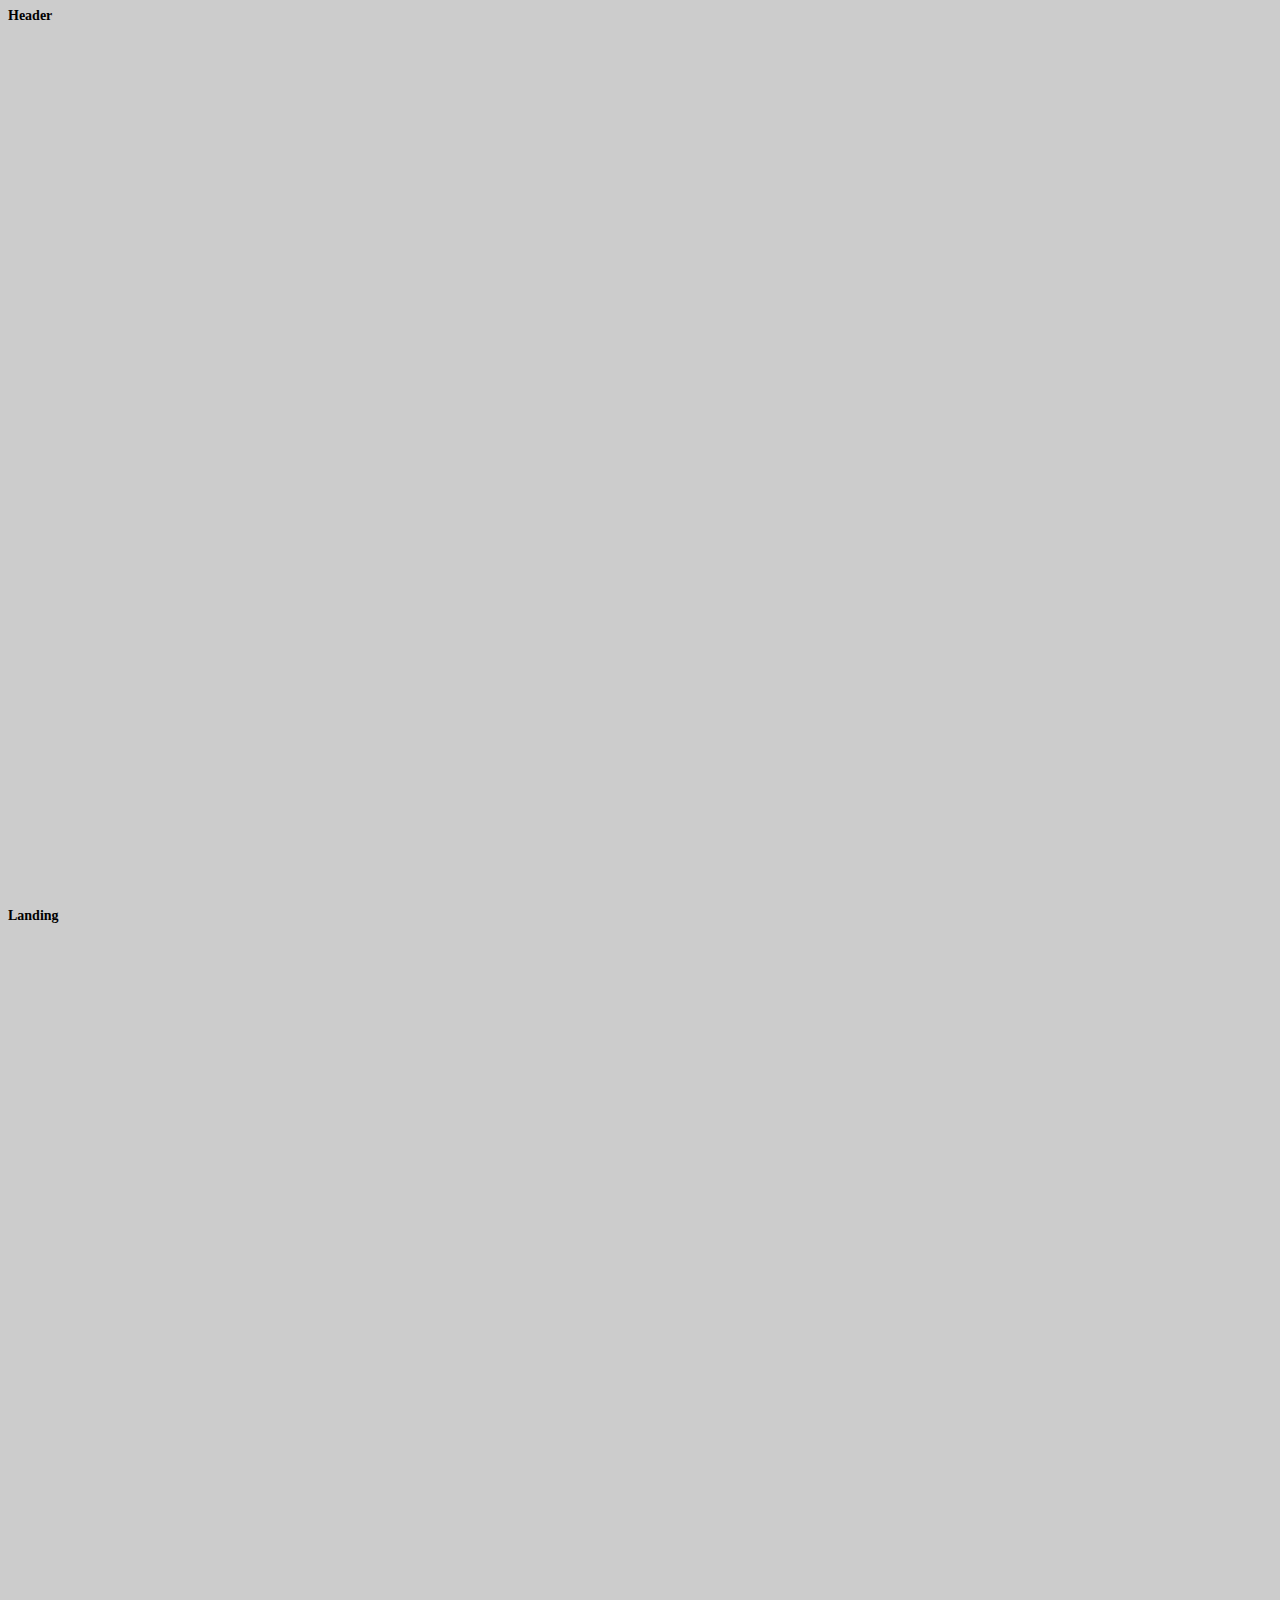
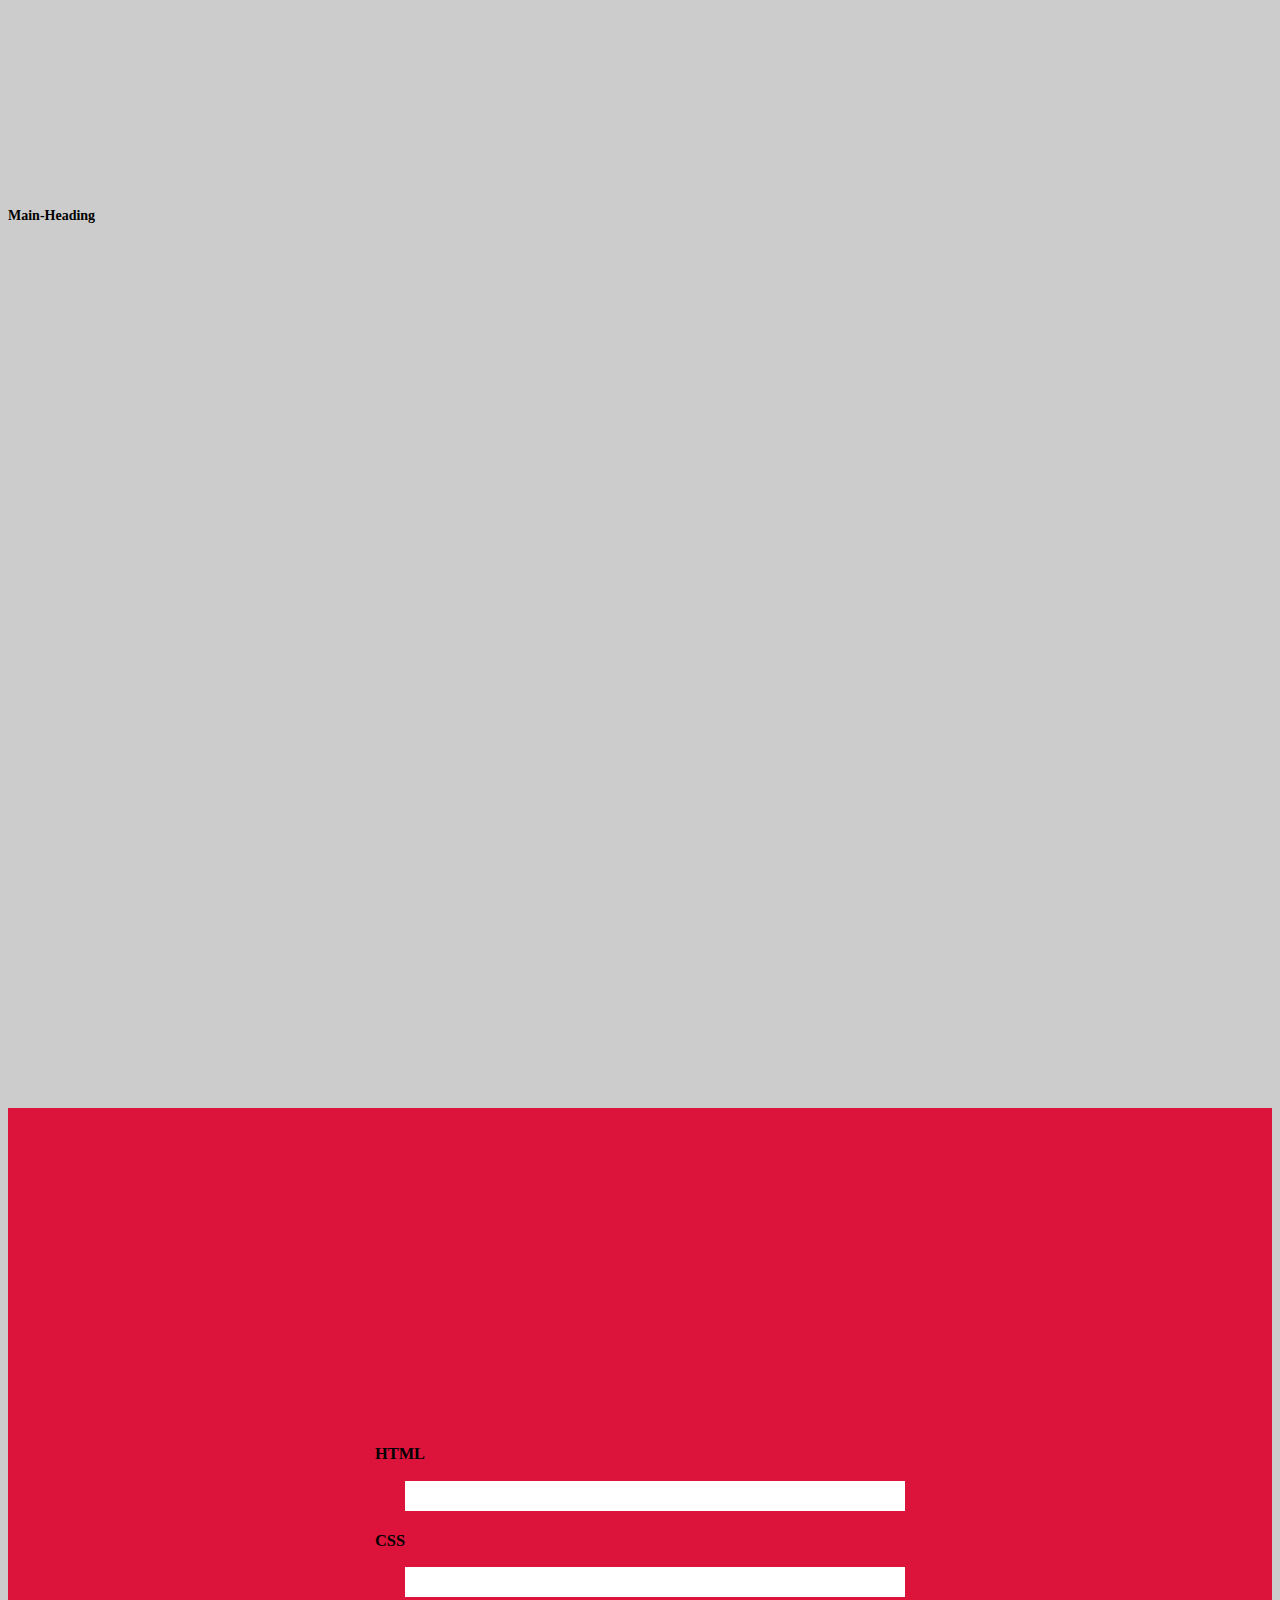
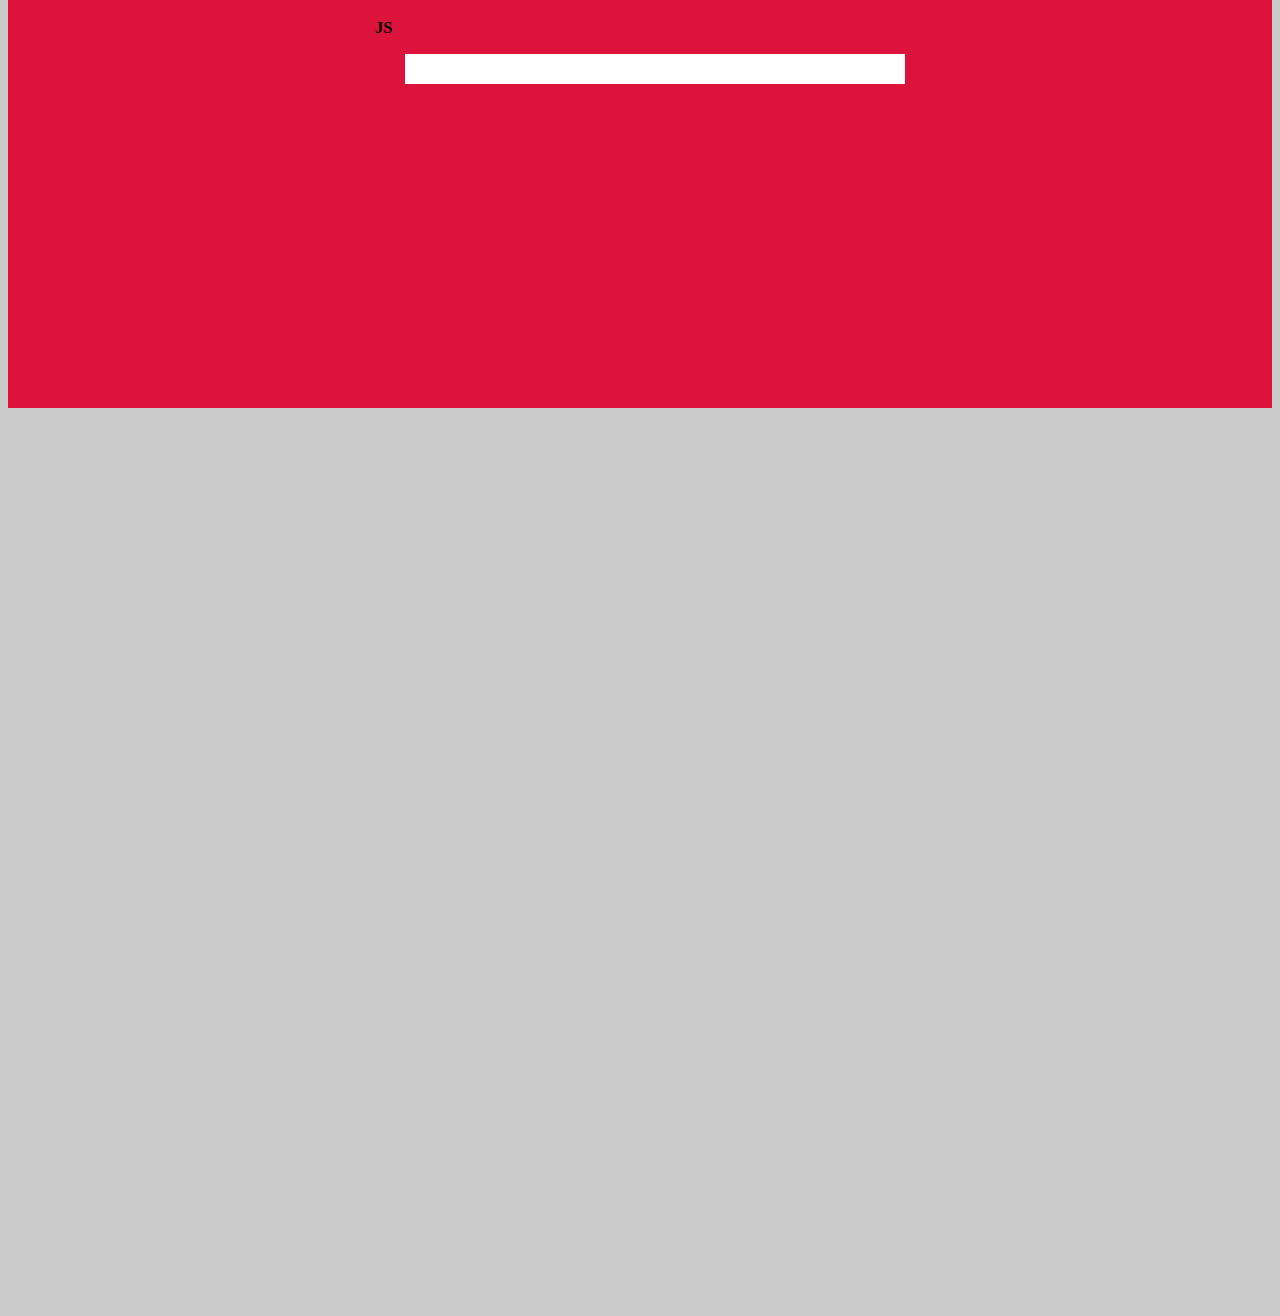
<file: Animate Width on Scrolling/index.html>
<!DOCTYPE html>
<html lang="en">
<head>
    <meta charset="UTF-8">
    <meta http-equiv="X-UA-Compatible" content="IE=edge">
    <meta name="viewport" content="width=device-width, initial-scale=1.0">
    <title>Increasing Nums on Scrlloing</title>
    <link rel="stylesheet" href="style.css">
</head>
<body>

    <section class="header">Header</section>
    <section class="landing">Landing</section>
    <section class="main-heading">Main-Heading</section>
    <section class="skills">
        <div class="row">   
                <h3>HTML</h3>
            <div class="progress-box">
         
                <span class="progress-bar" style="width: 0;" data-width="80%"></span>
            </div> 
        </div>
        <div class="row">
             <h3>CSS</h3>
            <div class="progress-box">
              
                <span class="progress-bar"style="width: 0;"  data-width="50%"></span>
            </div>  
        </div>
        <div class="row">
             <h3>JS</h3>
            <div class="progress-box">
             
                <span class="progress-bar" style="width: 0;"  data-width="70%"></span>
            </div>
        </div>
    
     
    </section>
    <section class="footer"></section>



    <script src="main.js"></script>
    
</body>
</html>
</file>
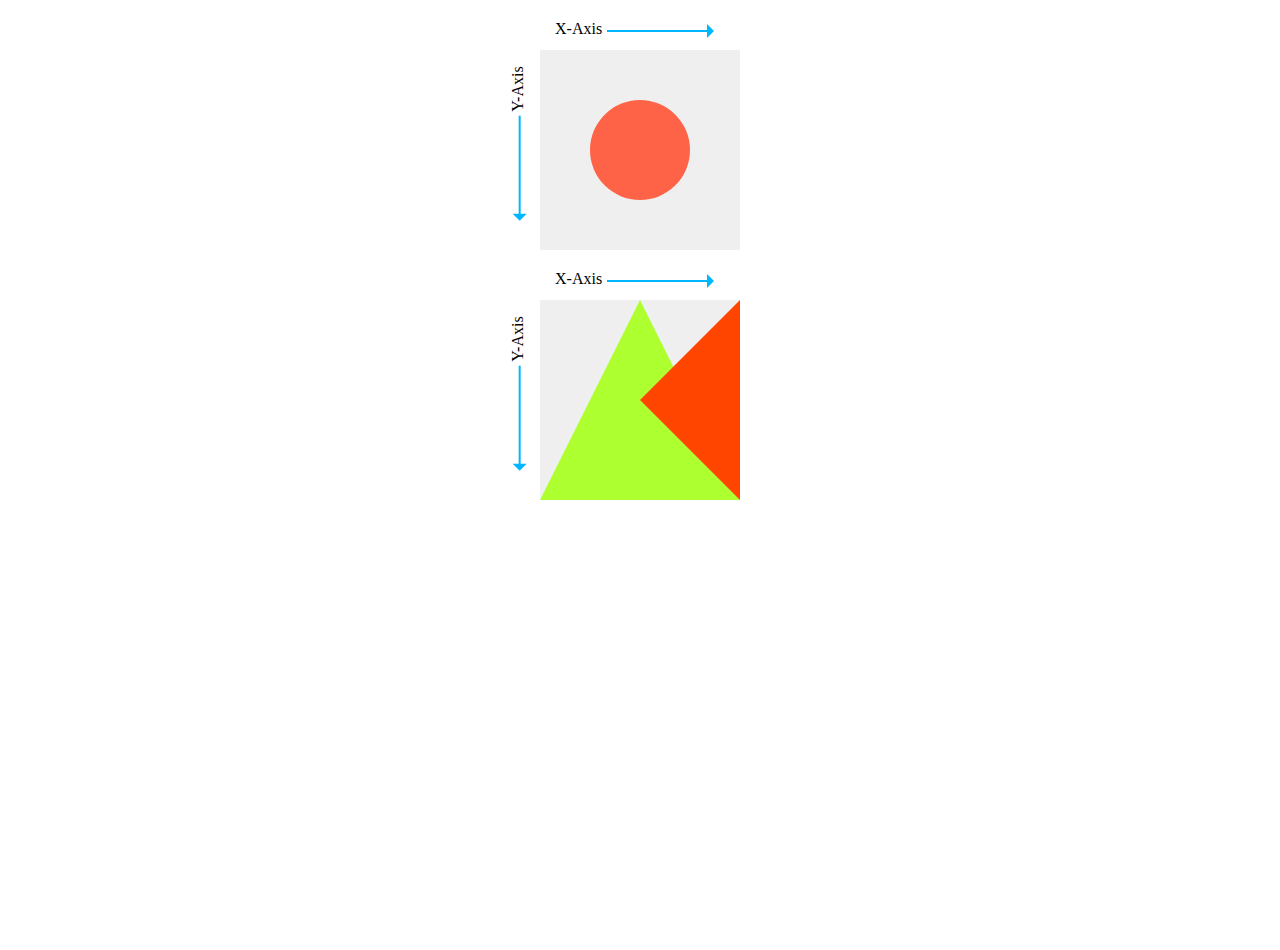
<file: clip Path/index.html>
<!DOCTYPE html>
<html lang="en">
<head>
    <meta charset="UTF-8">
    <meta http-equiv="X-UA-Compatible" content="IE=edge">
    <meta name="viewport" content="width=device-width, initial-scale=1.0">
    <title>Clip Path</title>
    <link rel="stylesheet" href="style.css">
</head>
<body>

    <div class="parent">
        <span class="x-ax" >X-Axis <span class="arrow"></span> </span>
        <span class="y-ax" >Y-Axis <span class="arrow"></span></span>
        <div class=" clip-main c1"></div>
    </div>
    <div class="parent">
        <span class="x-ax" >X-Axis <span class="arrow"></span> </span>
        <span class="y-ax" >Y-Axis <span class="arrow"></span></span>
        <div class="clip-main t1"></div>
        <div class="clip-main t2"></div>
    </div>


    <script src="main.js"></script>
    
</body>
</html>
</file>
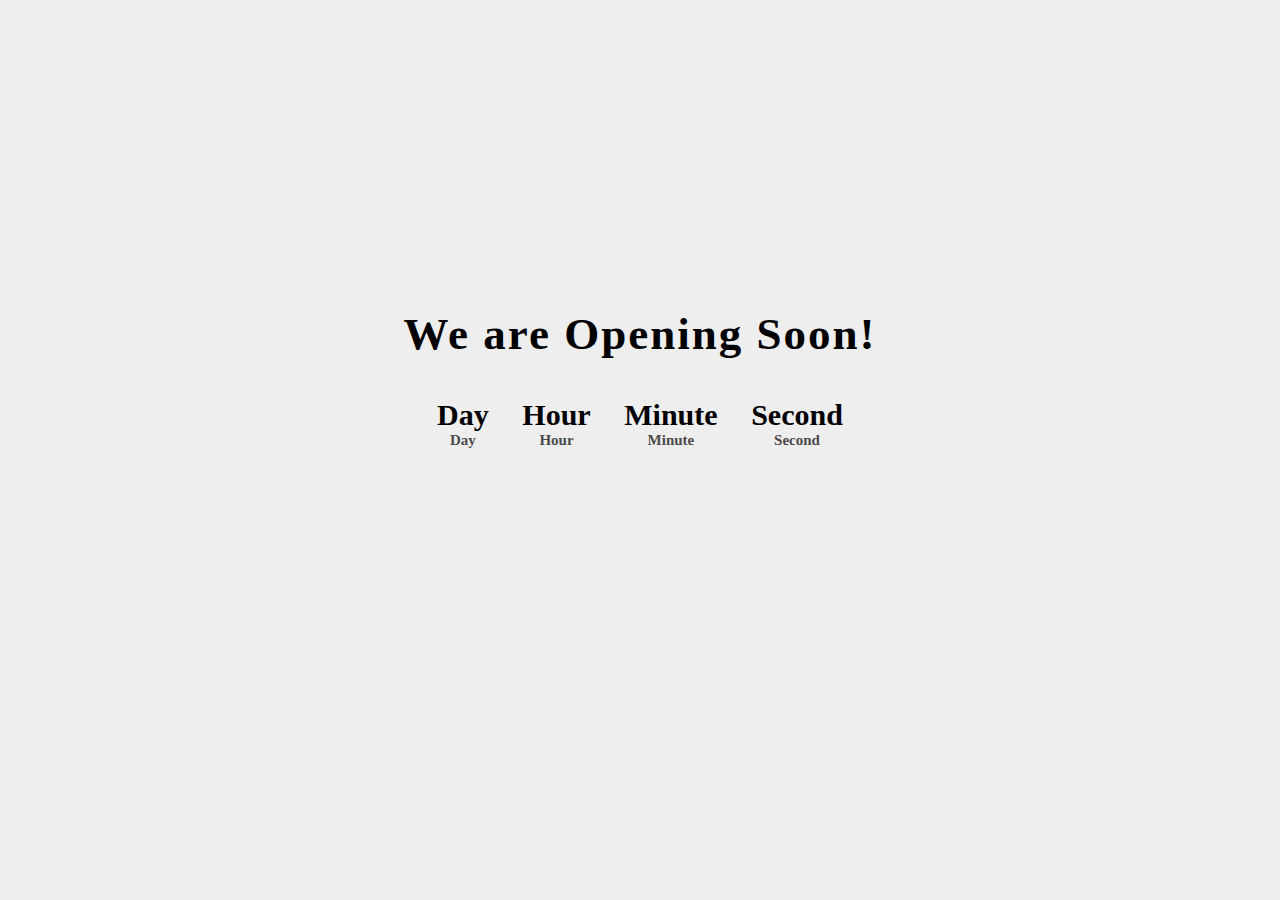
<file: CountDown to Reach Specific Date/index.html>
<!DOCTYPE html>
<html lang="en">
<head>
    <meta charset="UTF-8">
    <meta http-equiv="X-UA-Compatible" content="IE=edge">
    <meta name="viewport" content="width=device-width, initial-scale=1.0">
    <title>CountDown</title>
    <link rel="stylesheet" href="style.css">
</head>
<body>
   
    <div class="countdown-box">
        <h2>We are Opening Soon!</h2>
        <div class="countdown-detail">
            <div class="count-day">
                <span class="day">Day</span>
                <h3>Day</h3>
            </div>
            <div class="count-hour">
                <span class="hour">Hour</span>
                <h3>Hour</h3>
            </div>
            <div class="count-minute">
                <span class="minute">Minute</span>
                <h3>Minute</h3>
            </div>
            <div class="count-second">
                <span class="second">Second</span>
                <h3>Second</h3>
            </div>
        </div>
    </div>
 
    <script src="main.js"></script>
</body>
</html>
</file>
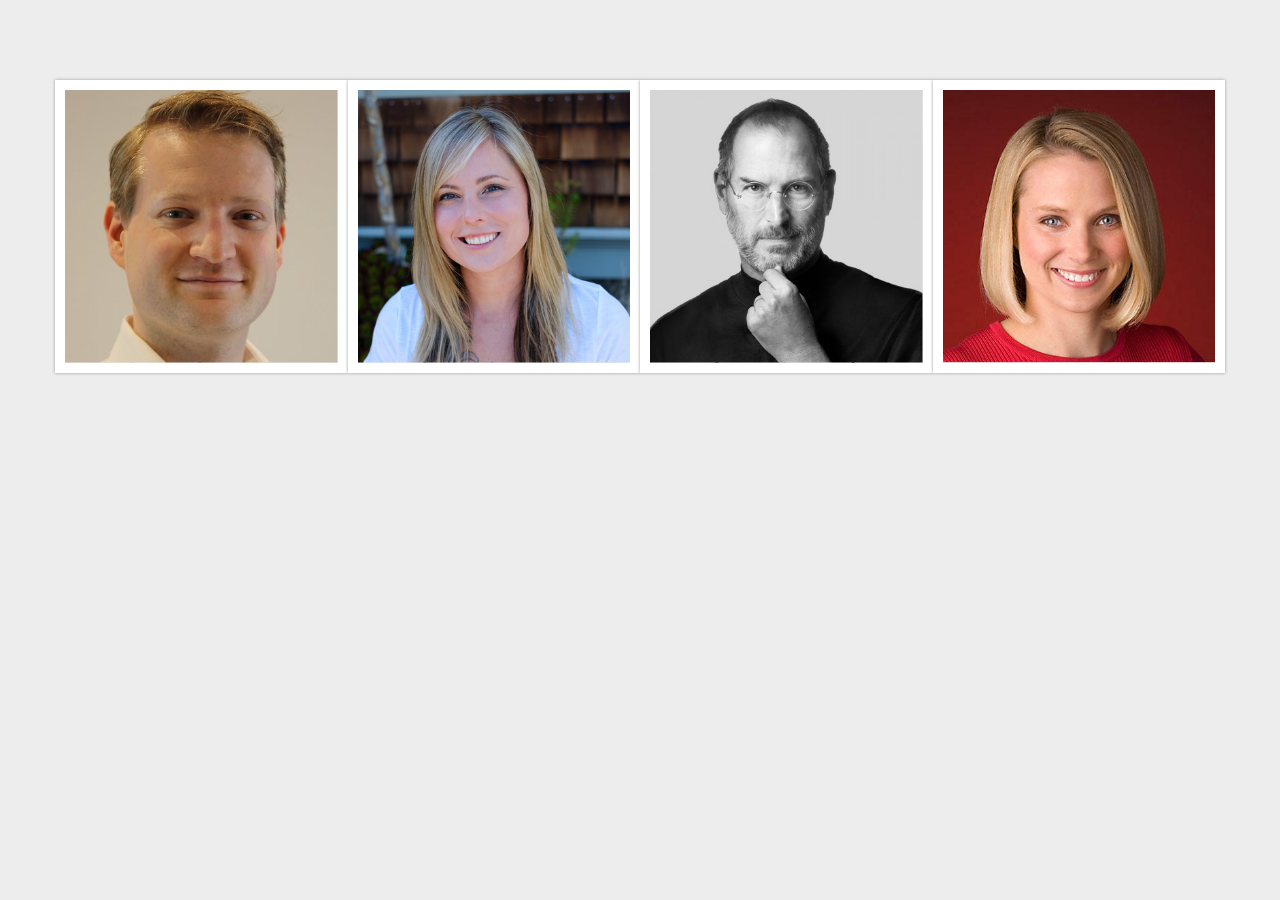
<file: Image hover effect/index.html>
<!DOCTYPE html>
<html lang="en">
<head>
    <meta charset="UTF-8">
    <meta http-equiv="X-UA-Compatible" content="IE=edge">
    <meta name="viewport" content="width=device-width, initial-scale=1.0">
    <title>Image hover effect</title>
    <!-- font awesome library -->
    <link rel="stylesheet" href="https://cdnjs.cloudflare.com/ajax/libs/font-awesome/6.0.0/css/all.min.css">
    <link rel="stylesheet" href="style.css">
</head>
<body>
    <div class="section">
        <div class="container">
            <div class="row">
                <!-- item start -->
                <div class="item">
                    <div class="item-inner">
                        <div class="img-box">
                            <img src="images/1.jpg" alt="img-1">
                            <img src="images/1.jpg" alt="img-1">
                            <img src="images/1.jpg" alt="img-1">
                            <img src="images/1.jpg" alt="img-1">
                            <!-- hidden img to make hover -->
                            <img src="images/1.jpg" class="visibility-hidden" alt="img-1">
                        </div>
                        <div class="info-box">
                            <h1>chris colyer</h1>
                            <p>Lorem ipsum dolor sit amet consectetur adipisicing elit. Ab, provident.</p>
                            <div class="social-links">
                                <a href="#"><i class="fab fa-facebook-f"></i></a>
                                <a href="#"><i class="fab fa-twitter"></i></a>
                                <a href="#"><i class="fab fa-instagram"></i></a>
                                <a href="#"><i class="fab fa-google-plus-g"></i></a>
                            </div>
                        </div>
                    </div>
                </div>
                <div class="item">
                    <div class="item-inner">
                        <div class="img-box">
                            <img src="images/2.png" alt="img-2">
                            <img src="images/2.png" alt="img-2">
                            <img src="images/2.png" alt="img-2">
                            <img src="images/2.png" alt="img-2">
                            <!-- hidden img to make hover -->
                            <img src="images/2.png" class="visibility-hidden" alt="img-2">
                        </div>
                        <div class="info-box">
                            <h1>leah culver</h1>
                            <p>Lorem ipsum dolor sit amet consectetur adipisicing elit. Ab, provident.</p>
                            <div class="social-links">
                                <a href="#"><i class="fab fa-facebook-f"></i></a>
                                <a href="#"><i class="fab fa-twitter"></i></a>
                                <a href="#"><i class="fab fa-instagram"></i></a>
                                <a href="#"><i class="fab fa-google-plus-g"></i></a>
                            </div>
                        </div>
                    </div>
                </div>
                <div class="item">
                    <div class="item-inner">
                        <div class="img-box">
                            <img src="images/3.jpg" alt="img-3">
                            <img src="images/3.jpg" alt="img-3">
                            <img src="images/3.jpg" alt="img-3">
                            <img src="images/3.jpg" alt="img-3">
                            <!-- hidden img to make hover -->
                            <img src="images/3.jpg" class="visibility-hidden" alt="img-3">
                        </div>
                        <div class="info-box">
                            <h1>steve jobs</h1>
                            <p>Lorem ipsum dolor sit amet consectetur adipisicing elit. Ab, provident.</p>
                            <div class="social-links">
                                <a href="#"><i class="fab fa-facebook-f"></i></a>
                                <a href="#"><i class="fab fa-twitter"></i></a>
                                <a href="#"><i class="fab fa-instagram"></i></a>
                                <a href="#"><i class="fab fa-google-plus-g"></i></a>
                            </div>
                        </div>
                    </div>
                </div>
                <div class="item">
                    <div class="item-inner">
                        <div class="img-box">
                            <img src="images/4.jpg" alt="img-4">
                            <img src="images/4.jpg" alt="img-4">
                            <img src="images/4.jpg" alt="img-4">
                            <img src="images/4.jpg" alt="img-4">
                            <!-- hidden img to make hover -->
                            <img src="images/4.jpg" class="visibility-hidden" alt="img-4">
                        </div>
                        <div class="info-box">
                            <h1>mayer marissa</h1>
                            <p>Lorem ipsum dolor sit amet consectetur adipisicing elit. Ab, provident.</p>
                            <div class="social-links">
                                <a href="#"><i class="fab fa-facebook-f"></i></a>
                                <a href="#"><i class="fab fa-twitter"></i></a>
                                <a href="#"><i class="fab fa-instagram"></i></a>
                                <a href="#"><i class="fab fa-google-plus-g"></i></a>
                            </div>
                        </div>
                    </div>
                </div>
               
                <!-- item end -->
            </div>
        </div>
    </div>
    
</body>
</html>
</file>
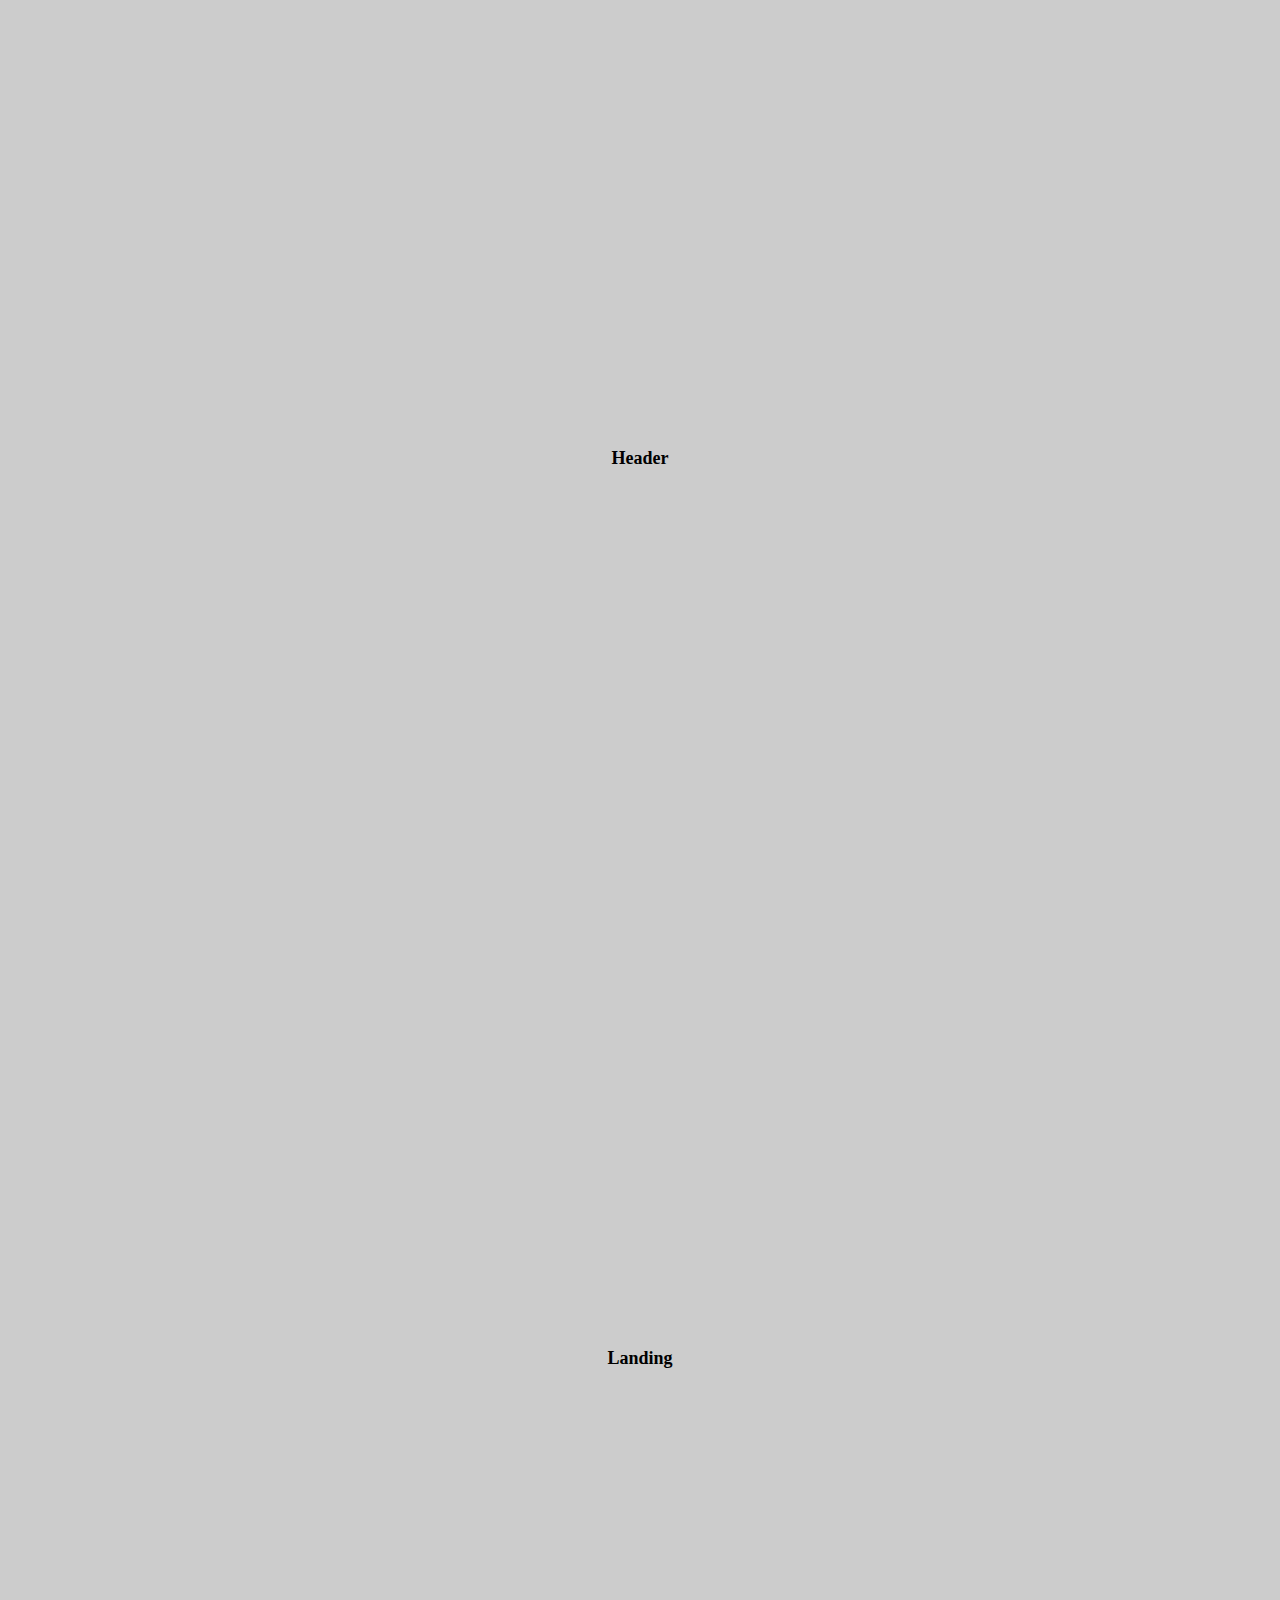
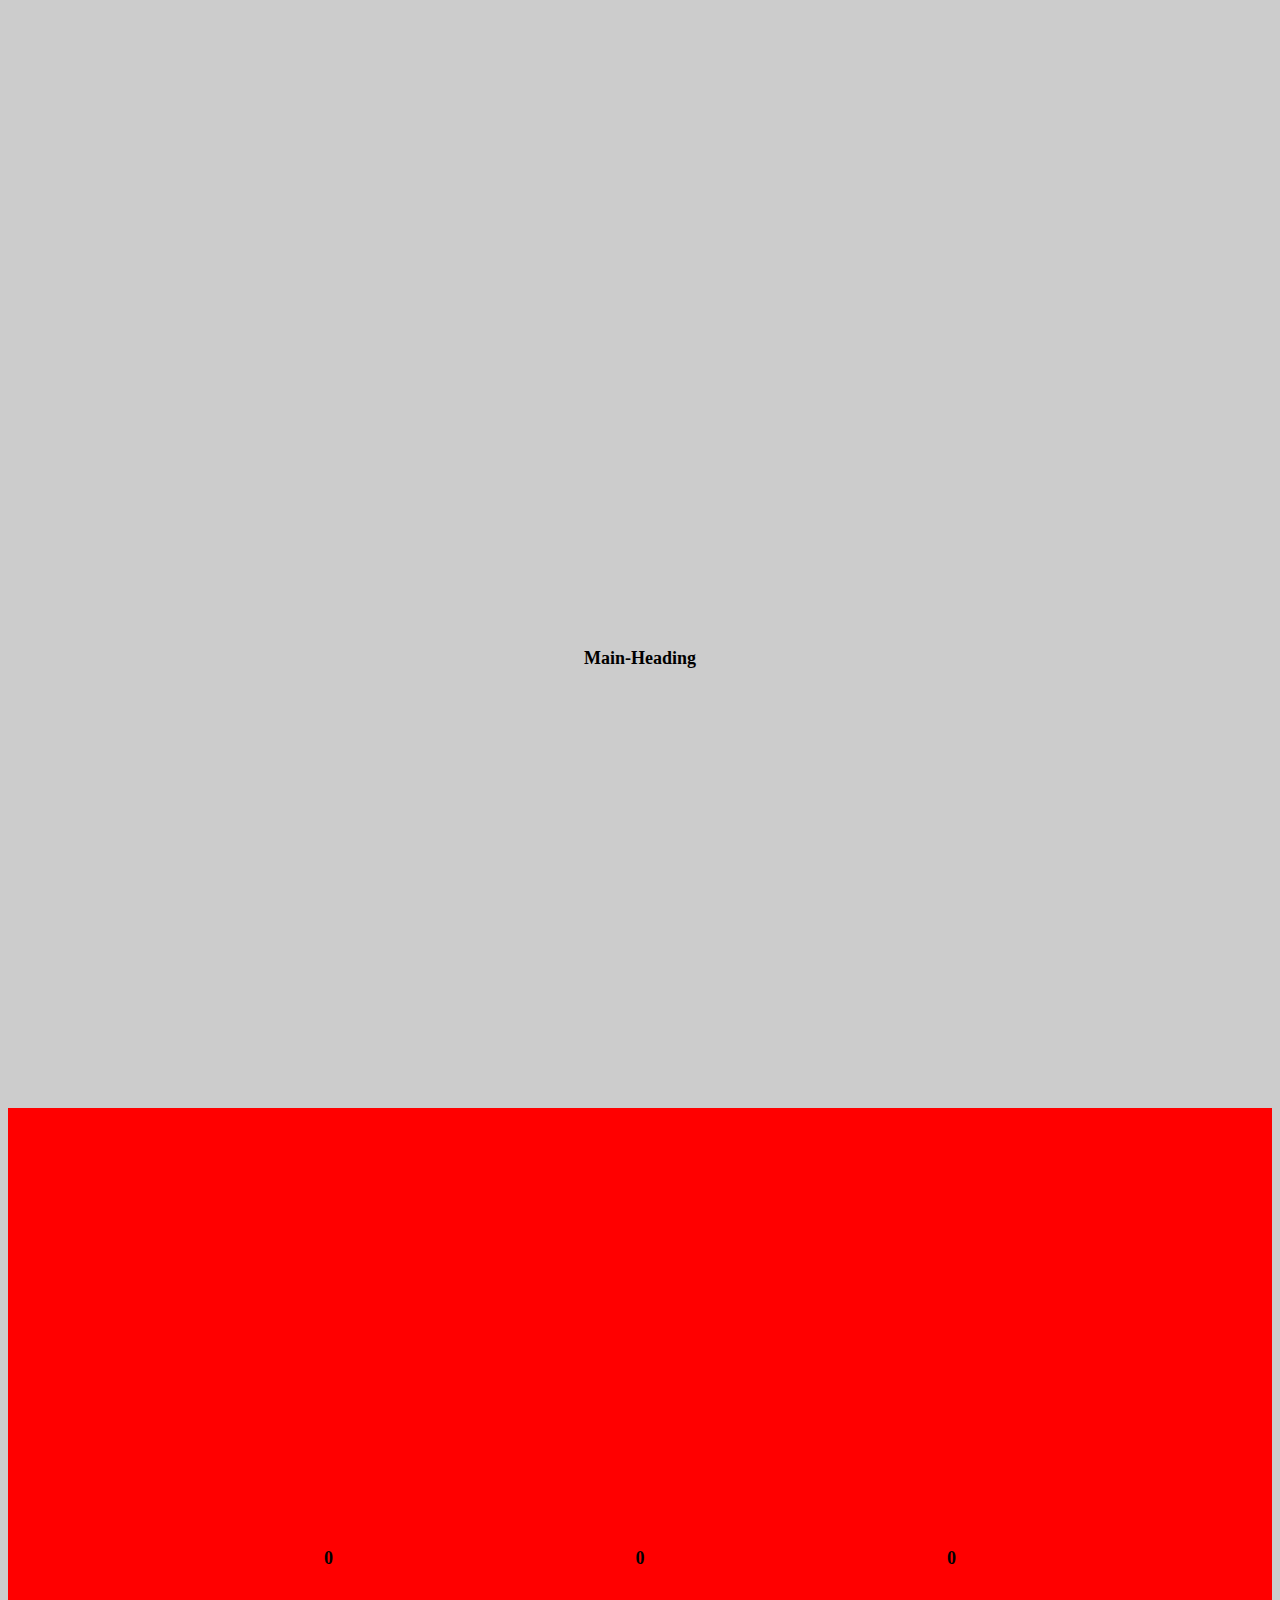
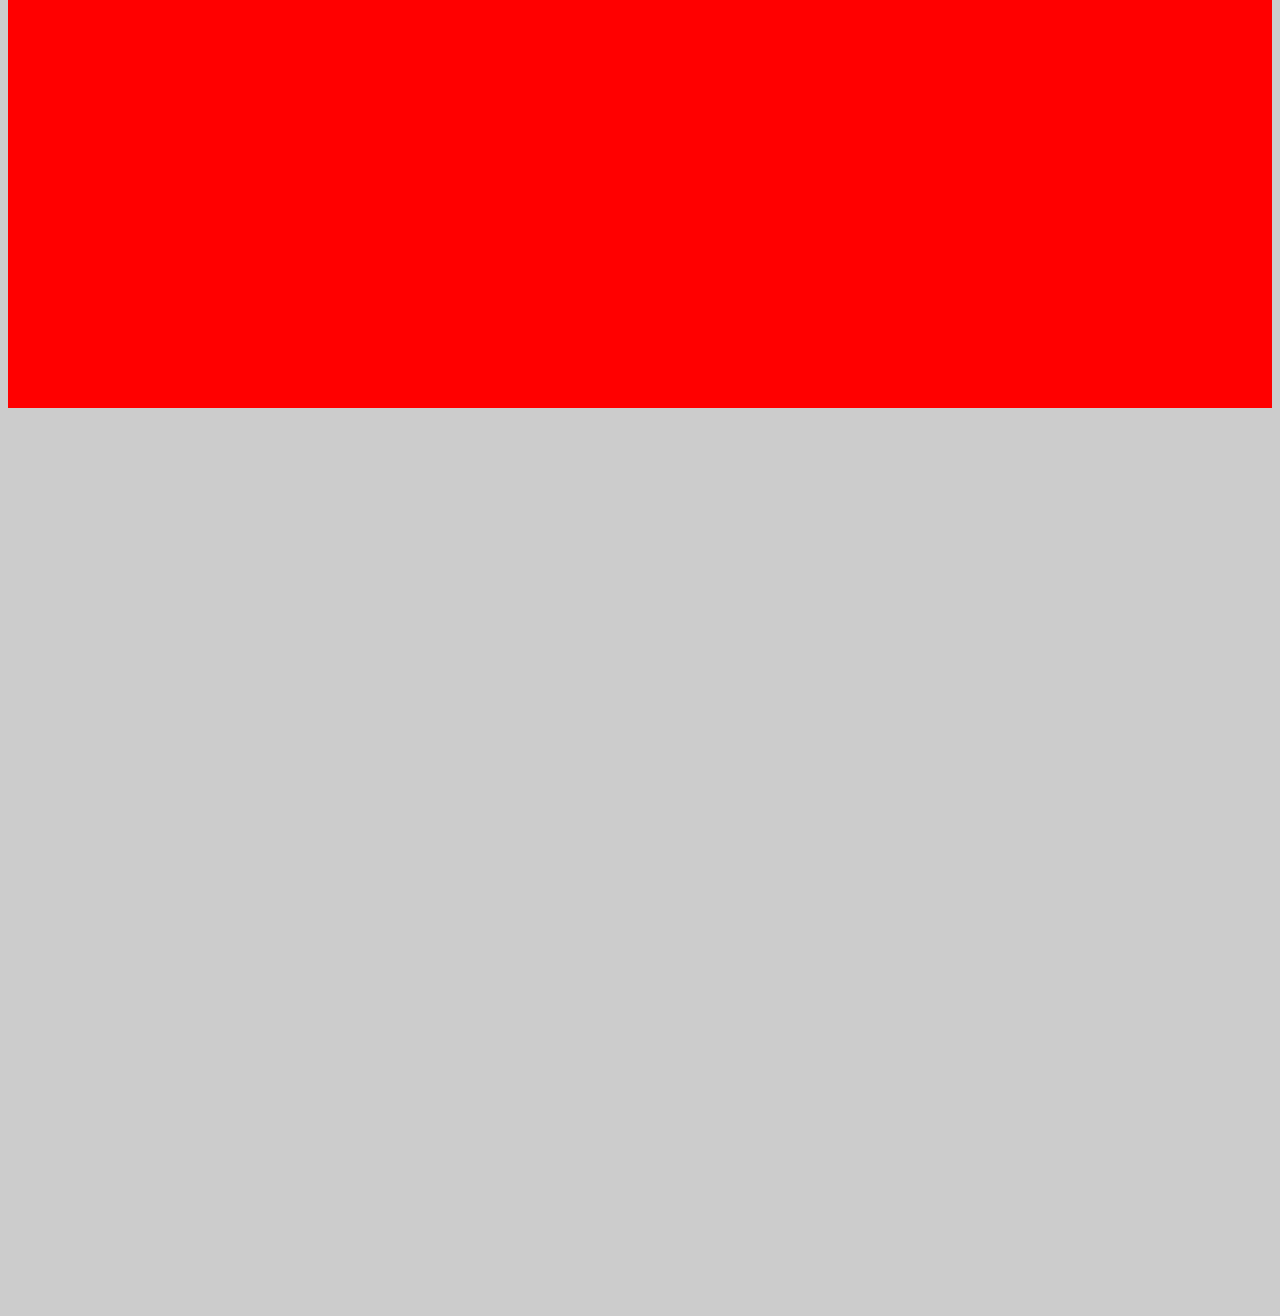
<file: Increasing Numbers on Scrolling/index.html>
<!DOCTYPE html>
<html lang="en">
<head>
    <meta charset="UTF-8">
    <meta http-equiv="X-UA-Compatible" content="IE=edge">
    <meta name="viewport" content="width=device-width, initial-scale=1.0">
    <title>Increasing Nums on Scrlloing</title>
    <link rel="stylesheet" href="style.css">
</head>
<body>

    <section class="header">Header</section>
    <section class="landing">Landing</section>
    <section class="main-heading">Main-Heading</section>
    <section class="counting">
        <div class="nums">
            <div class="num" data-goal="100">0</div>
            <div class="num" data-goal="500">0</div>
            <div class="num" data-goal="300">0</div>
        </div>
    </section>
    <section class="footer"></section>



    <script src="main.js"></script>
    
</body>
</html>
</file>
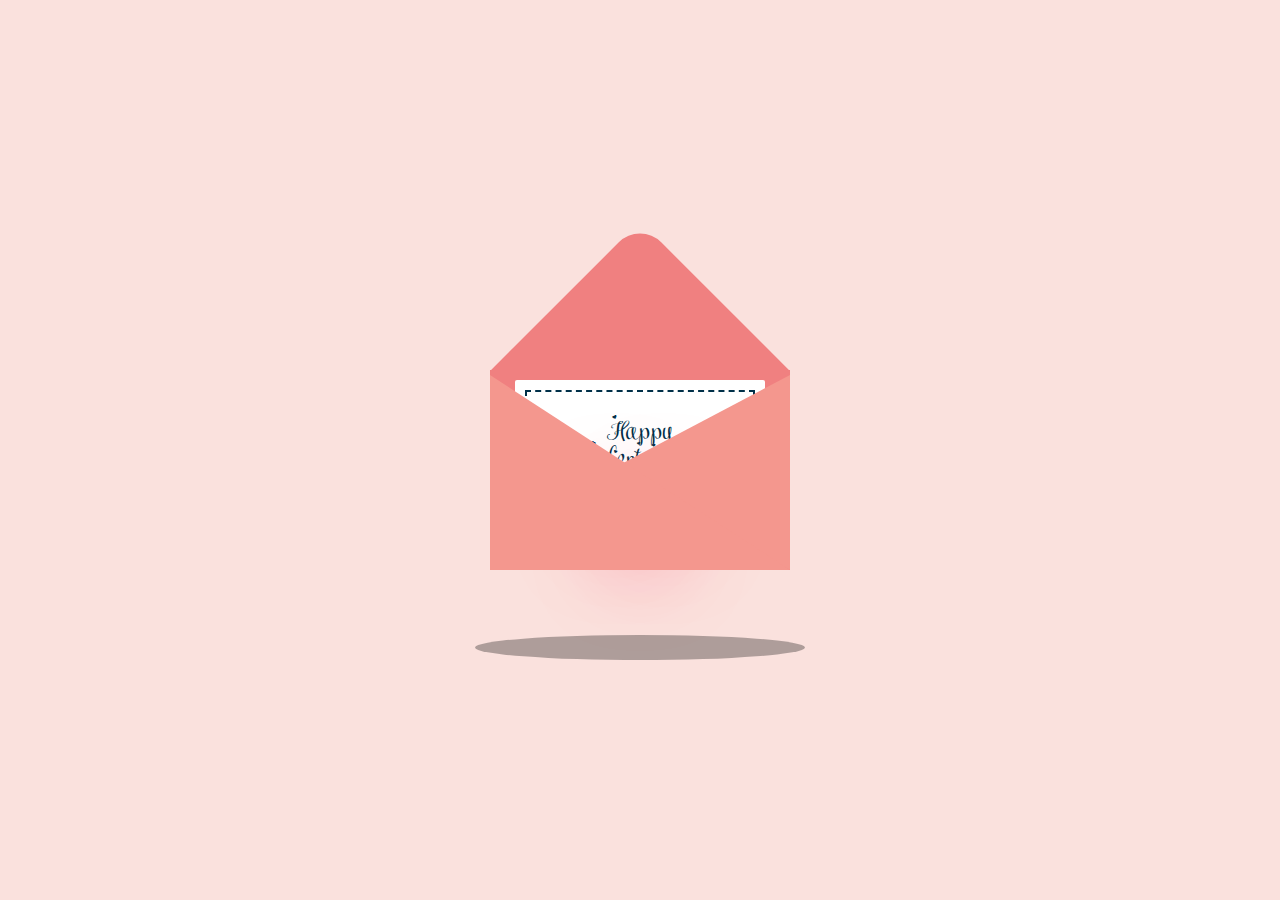
<file: Valentine-s_Day/index.html>
<!DOCTYPE html>
<html lang="en">
<head>
    <meta charset="UTF-8">
    <meta http-equiv="X-UA-Compatible" content="IE=edge">
    <meta name="viewport" content="width=device-width, initial-scale=1.0">
    <title>Envelope Card</title>
    <link rel="stylesheet" href="style.css">
</head>
<body>
    <div class="container">
        <div class="valentines">
            <div class="envelope">
                <div class="card">
                    <div class="text">
                        Happy <br> Valentines's <br> Day
                    </div>
                    <div class="heart"></div>
                </div>
            </div>
            <div class="front">
            </div>
        </div>
    </div>
    
</body>
</html>
</file>
<file: Animate Width on Scrolling/style.css>
body {
  background-color: rgba(128, 128, 128, 0.4);
}
section {
  height: 100vh;
  font-weight: bold;
  font-size: 14px;
}
.skills {
  display: flex;
  flex-direction: column;
  align-items: center;
  justify-content: center;
  background-color: crimson;
}
.progress-box {
  display: inline-block;
}
.progress-box {
  margin-left: 30px;
  width: 500px;
  height: 30px;
  background-color: white;
  position: relative;
}
.progress-box .progress-bar {
  background-color: blue;
  position: absolute;
  left: 0;
  top: 0;
  height: 100%;
  transition: width 0.3s linear;
}
</file>
<file: clip Path/style.css>
* {
  box-sizing: border-box;
}
body {
  margin: 0;
  padding: 0;
  min-height: 100vh;
}
.parent {
  width: 200px;
  height: 200px;
  background-color: #eeee;
  margin: 50px auto 0;
  position: relative;
}
.parent .x-ax {
  position: absolute;
  top: -30px;
  left: 15px;
}
.parent .y-ax {
  position: absolute;
  top: 30px;
  left: -45px;
  transform: rotate(-90deg);
}
.parent .arrow {
  width: 100px;
  height: 2px;
  background-color: rgb(0, 183, 255);
}
.parent span:first-child.arrow {
  position: absolute;
  left: calc(100% + 5px);
  top: 60%;
  transform: translateY(-50%);
}
.parent .x-ax .arrow::after {
  content: "";
  position: absolute;
  border-width: 7px;
  border-style: solid;
  border-color: transparent transparent transparent rgb(0, 183, 255);
  left: 100%;
  top: 50%;
  transform: translateY(-50%);
}
.parent .y-ax .arrow::after {
  content: "";
  position: absolute;
  border-width: 7px;
  border-style: solid;
  border-color: transparent transparent transparent rgb(0, 183, 255);
  left: -12px;
  top: 50%;
  transform: translateY(-50%) rotate(180deg);
}
.parent span:nth-child(2) .arrow {
  position: absolute;
  left: -230%;
  top: 60%;
  transform: translateY(-50%);
}
.parent span:last-child {
  position: absolute;
  top: 30px;
  left: -45px;
  transform: rotate(-90deg);
}
.parent .clip-main {
  top: 0;
  left: 0;
  width: 100%;
  height: 100%;
  position: absolute;
}
.parent .c1 {
  background-color: tomato;
  clip-path: circle(25% at 50% 50%);
}
.parent .t1 {
  background-color: greenyellow;
  clip-path: polygon(50% 0, 100% 100%, 0 100%);
}
.parent .t2 {
  background-color: orangered;
  clip-path: polygon(50% 50%, 100% 100%, 100% 0%);
}
</file>
<file: CountDown to Reach Specific Date/style.css>
* {
  box-sizing: border-box;
}
body {
  margin: 0;
  padding: 0;
  background-color: #eee;
}
.countdown-box {
  position: absolute;
  top: 40%;
  left: 50%;
  transform: translate(-50%, -50%);
}
.countdown-box h2 {
  font-size: 45px;
  letter-spacing: 2px;
  font-weight: bold;
}
.countdown-box .countdown-detail {
  display: flex;
  justify-content: space-evenly;
  align-content: center;
  text-align: center;
}
.countdown-box .countdown-detail span {
  font-size: 30px;
  font-weight: bold;
}
.countdown-box .countdown-detail h3 {
  font-size: 15px;
  color: rgb(75, 73, 73);
  margin: 0;
}
</file>
<file: Image hover effect/style.css>
/* global rules start */
* {
  box-sizing: border-box;
  padding: 0;
  margin: 0;
}
body {
  margin: 0;
  font-family: "sans-serif";
}
/* global rules end */

.container {
  max-width: 1170px;
  margin: auto;
}

.section {
  background-color: #ededed;
  min-height: 100vh;
  padding: 80px 0;
}
.row {
  display: flex;
  flex-wrap: wrap;
}
.section .item {
  flex-basis: 25%;
  max-width: 25%;
}
.section .item .item-inner {
  border: 10px solid #ffff;
  box-shadow: 0 0 3px #999999;
  position: relative;
}
.section .item .item-inner .img-box {
  position: relative;
}
.section .item .item-inner img {
  display: block;
  width: 100%;
  position: absolute;
  left: 0;
  top: 0;
  transition: all 0.3s linear;
}
.section .item .item-inner img.visibility-hidden {
  position: relative;
  visibility: hidden;
}
.section .item .item-inner img:nth-child(1) {
  -webkit-clip-path: inset(0 75% 0 0%);
  clip-path: inset(0 75% 0 0%);
  transition-delay: 0.3s;
}
.section .item .item-inner img:nth-child(2) {
  -webkit-clip-path: inset(0 50% 0 24%);
  clip-path: inset(0 50% 0 24%);
  transition-delay: 0.2s;
}
.section .item .item-inner img:nth-child(3) {
  -webkit-clip-path: inset(0 25% 0 49%);
  clip-path: inset(0 25% 0 49%);
  transition-delay: 0.1s;
}
.section .item .item-inner img:nth-child(4) {
  -webkit-clip-path: inset(0 0% 0 74%);
  clip-path: inset(0 0% 0 74%);
}
.section .item .item-inner:hover img {
  transform: translateX(20px) scale(0.6);
  opacity: 0;
}
.info-box {
  position: absolute;
  top: 0;
  left: 0;
  width: 100%;
  height: 100%;
  z-index: 50;
  padding: 20px;
  display: flex;
  flex-direction: column;
  justify-content: center;
  align-items: center;
  text-align: center;
  opacity: 0;
  background-color: #222222;
  transition: all 0.9s ease-in-out;
}
.info-box:hover {
  opacity: 1;
}
.info-box h1 {
  font-size: 22px;
  color: #fff;
  margin-bottom: 15px;
  text-transform: capitalize;
}
.info-box p {
  font-size: 14px;
  line-height: 20px;
  color: #eeeeee;
  margin-bottom: 20px;
}
.info-box .social-links a {
  display: inline-block;
  width: 35px;
  height: 35px;
  background-color: #fff;
  margin: 0 3px;
  border-radius: 50%;
  transition: all 0.3s ease;
}
.info-box .social-links a:hover {
  transform: translateY(5px);
}
.info-box .social-links a i {
  color: #222222;
  line-height: 35px;
}
/* Responsive */
@media (max-width: 991px) {
  .section .item {
    flex-basis: 50%;
    max-width: 50%;
  }
}
@media (max-width: 575px) {
  .section .item {
    flex-basis: 100%;
    max-width: 100%;
  }
}
</file>
<file: Increasing Numbers on Scrolling/style.css>
body {
  background-color: rgba(128, 128, 128, 0.4);
}
section {
  height: 100vh;
  text-align: center;
  font-weight: bold;
  font-size: 18px;
  display: flex;
  align-items: center;
  justify-content: center;
}

.counting {
  background-color: red;
}
.counting .nums {
  display: flex;
  justify-content: space-between;
  align-items: center;
  width: 50%;
  margin: 0 auto;
}
</file>
<file: Valentine-s_Day/style.css>
@font-face {
    font-family: "web-font";
    src: url(./meybi/font.ttf);
}
body{
    margin: 0;
    padding: 0;
    display: flex;
    justify-content: center;
    align-items: center;
    min-height: 100vh;
    background-color: #fae1dd;
}
.container{
    position: relative;
}
.container .valentines{
    position: relative;
    cursor: pointer;
    top: 20px;
    animation: up 2s linear infinite;
}
.container .valentines .envelope{
    position: relative;
    display: flex;
    justify-content: center;
    align-items: center;
    width: 300px;
    height: 200px;
    background-color: #f08080;
}
.container .valentines .envelope::before{
    content: "";
    position: absolute;
    width: 212px;
    height: 212px;
    background-color: #f08080;
    transform: rotate(45deg);
    top: -105px;
    left: 44px;
    border-radius: 30px 0 0 0;
}
.front{
    position: absolute;
    border-right: 180px solid #f4978e;
    border-top: 95px solid transparent;
    border-bottom: 100px solid transparent;
    left: 120px;
    top: 5px;
    width: 0;
    height: 0;
    z-index: 10;
}
.front::before{
    content: "";
    position: absolute;
    border-left: 300px solid #f4978e;
    border-top: 195px solid transparent;
    left: -120px;
    top: -95px;
}
.card{
    position: relative;
    width: 250px;
    height: 180px;
    background-color: #fff;
    border-radius: 2px;
    display: flex;
    justify-content: center;
    align-items: center;
    flex-direction: column;
    transition: 1s;
}
.card::before{
    content: "";
    position: absolute;
    top: 10px;
    left: 10px;
    right: 10px;
    bottom: 10px;
    border: 2px solid #003049;
    border-style: dashed;
}
.valentines:hover .card{
    transform: translateY(-100px);
}
.card .text{
    font-family:'web-font';
    font-size: 28px;
    text-align: center;
    line-height: 28px;
    color: #003049;
}
.card .heart{
    position: relative;
    height: 26px;
    width: 26px;
    bottom: -16px;
    background-color: #f20044;
    transform: rotate(-45deg);
    box-shadow: -10px 10px 90px #f20044;
    animation: heart 0.6s linear infinite;
}
.card .heart::before{
    content:"";
    position: absolute;
    height: 100%;
    width: 100%;
    top: -50%;
    background-color: #f20044;
    border-radius: 50px;
    box-shadow: -10px -10px 90px #f20044;

}
.card .heart::after{
    content:"";
    position: absolute;
    height: 100%;
    width: 100%;
    right: -50%;
    background-color: #f20044;
    border-radius: 50px;
    box-shadow: 10px 10px 90px #f20044;
}
@keyframes heart{
    0%{
        transform: rotate(-45deg) scale(1.07);
    }
    80%{
        transform: rotate(-45deg) scale(1.0);
    }
    100%{
        transform: rotate(-45deg) scale(0.8);
    }
}
@keyframes up {
       0%,100%{
           transform: translateY(0);
       } 
       50%{
           transform: translateY(-30px);
       }
}
.valentines::before{
    content: "";
    position: absolute;
    width: 330px;
    height: 25px;
    border-radius: 50%;
    background-color: rgba(0 , 0 , 0 ,0.3);
    top: 265px;
    left: -15px;
    animation: scale 2s linear infinite;
}
@keyframes scale{
    0%,100%{
        transform: scale(1);
    }
    50%{
        transform: scale(0.85);
    }
}
</file>
